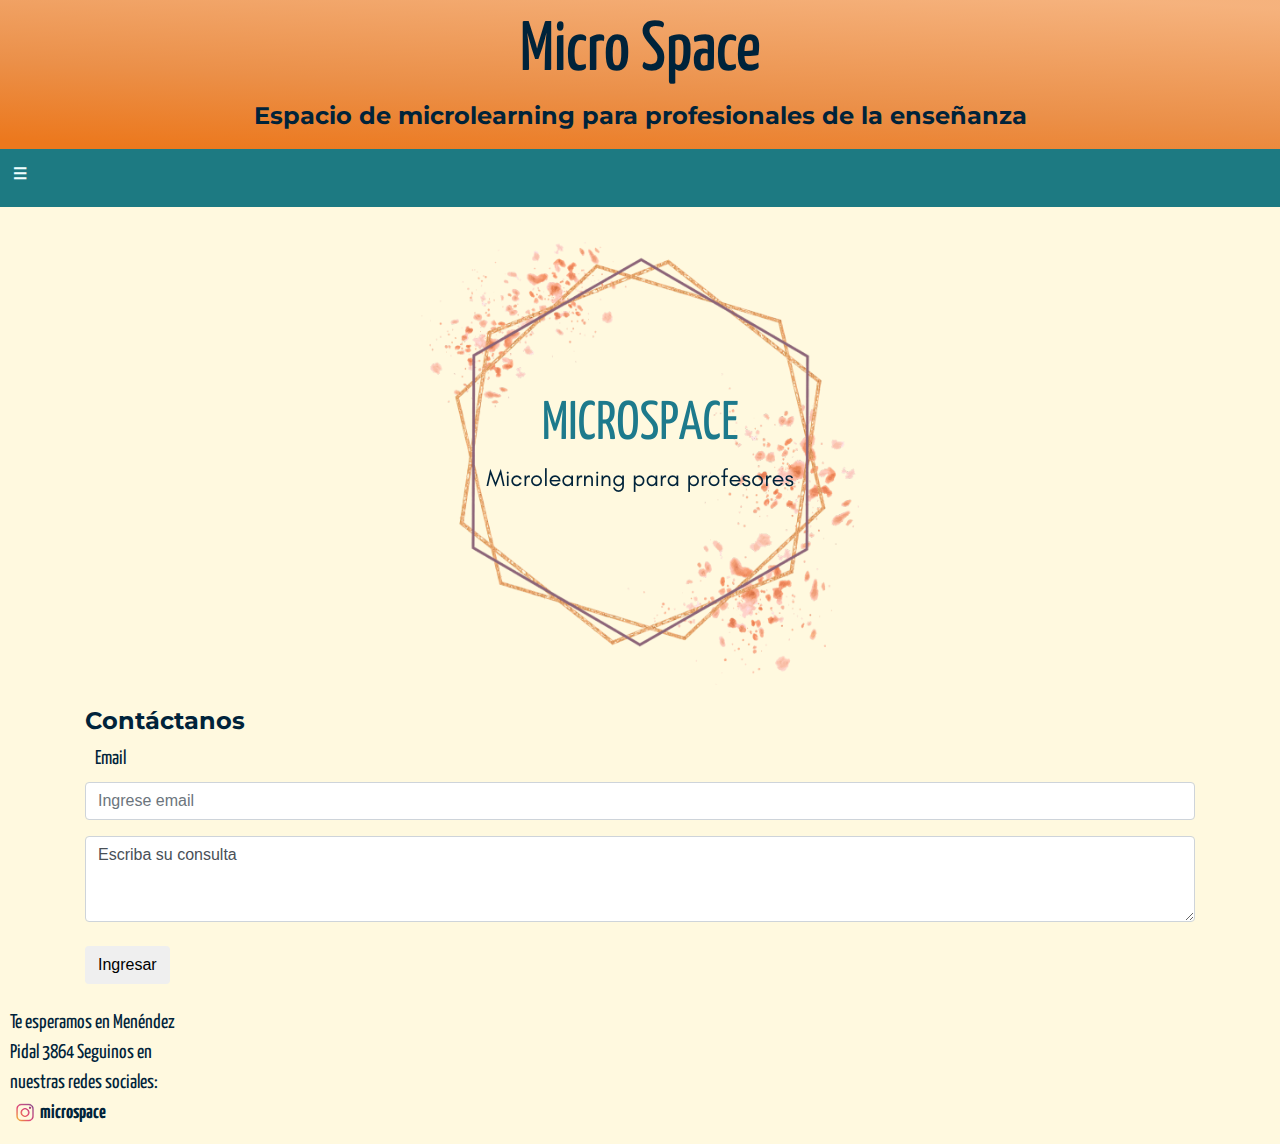
<file: index.html>
<!DOCTYPE html>
<html lang="en">
<head>
    <meta charset="UTF-8">
    <meta http-equiv="X-UA-Compatible" content="IE=edge">
    <meta name="viewport" content="width=device-width, initial-scale=1">
    <title>MicroSpace</title>
    <link rel="stylesheet" href="https://maxcdn.bootstrapcdn.com/bootstrap/4.0.0/css/bootstrap.min.css" integrity="sha384-Gn5384xqQ1aoWXA+058RXPxPg6fy4IWvTNh0E263XmFcJlSAwiGgFAW/dAiS6JXm" crossorigin="anonymous">
    <script src="https://maxcdn.bootstrapcdn.com/bootstrap/4.0.0/js/bootstrap.min.js" integrity="sha384-JZR6Spejh4U02d8jOt6vLEHfe/JQGiRRSQQxSfFWpi1MquVdAyjUar5+76PVCmYl" crossorigin="anonymous"></script>
    <link rel="stylesheet" href="style.css">
    <link rel="preconnect" href="https://fonts.gstatic.com">
    <link href="https://fonts.googleapis.com/css2?family=Yanone+Kaffeesatz&display=swap" rel="stylesheet">
    <link rel="preconnect" href="https://fonts.gstatic.com">
    <link href="https://fonts.googleapis.com/css2?family=Montserrat+Alternates:wght@200&family=Montserrat:wght@200&display=swap" rel="stylesheet">
</head>
<body class=animacionAparecer>
        <header class="titulo">
            <h1 class="fuenteTitulo">Micro Space</h1>
            <h2 class="subtitulo">Espacio de microlearning para profesionales de la enseñanza</h2>
        </header>
        <nav>
            <input class="inputMenu" type="checkbox" id="menu">
            <label class="labelMenu" for="menu"> ☰ </label>
            <ul>
                <li><a href="index.html">Inicio</a></li>
                <li><a href="microlearning.html">Microlearning</a></li>
                <li><a href="programadeestudio.html">Cápsulas: programa de estudio</a></li>
                <li><a href="abordaje-planificación.html">Cápsulas: la planificación docente</a></li>
                <li><a href="sitios-interes.html">Sitios de interés</a></li>
            </ul>
          </nav>
        <div id="figuraLogo">
            <img id="figuraLogo" src="Microspace (1).png" alt="logoSitio">
        </div>
        <div class=container>
            <h2 class="subtitulo">Contáctanos</h2>
            <form action="#">
                <div class="form-group">
                    <label class="fuente" for="email">Email</label>
                    <input type="email" class="form-control" id="email" placeholder="Ingrese email" name="email">
                </div>
                <textarea class="form-control" rows="3">Escriba su consulta</textarea>
                <br>
                <button type="submit" class="btn btn-default">
                    Ingresar
                </button>
            </form>
        </div>
        <br>
        <footer class="row">
            <div class="col-md-2">
            <p class="fuente">Te esperamos en Menéndez Pidal 3864
            Seguinos en nuestras redes sociales:
                <img src="logoInstagram.png" alt="logoInstagram" width= "30"><b>microspace</b>
            </p>
            </div>
        </footer>
    </div>
</body>
</html>
</file>
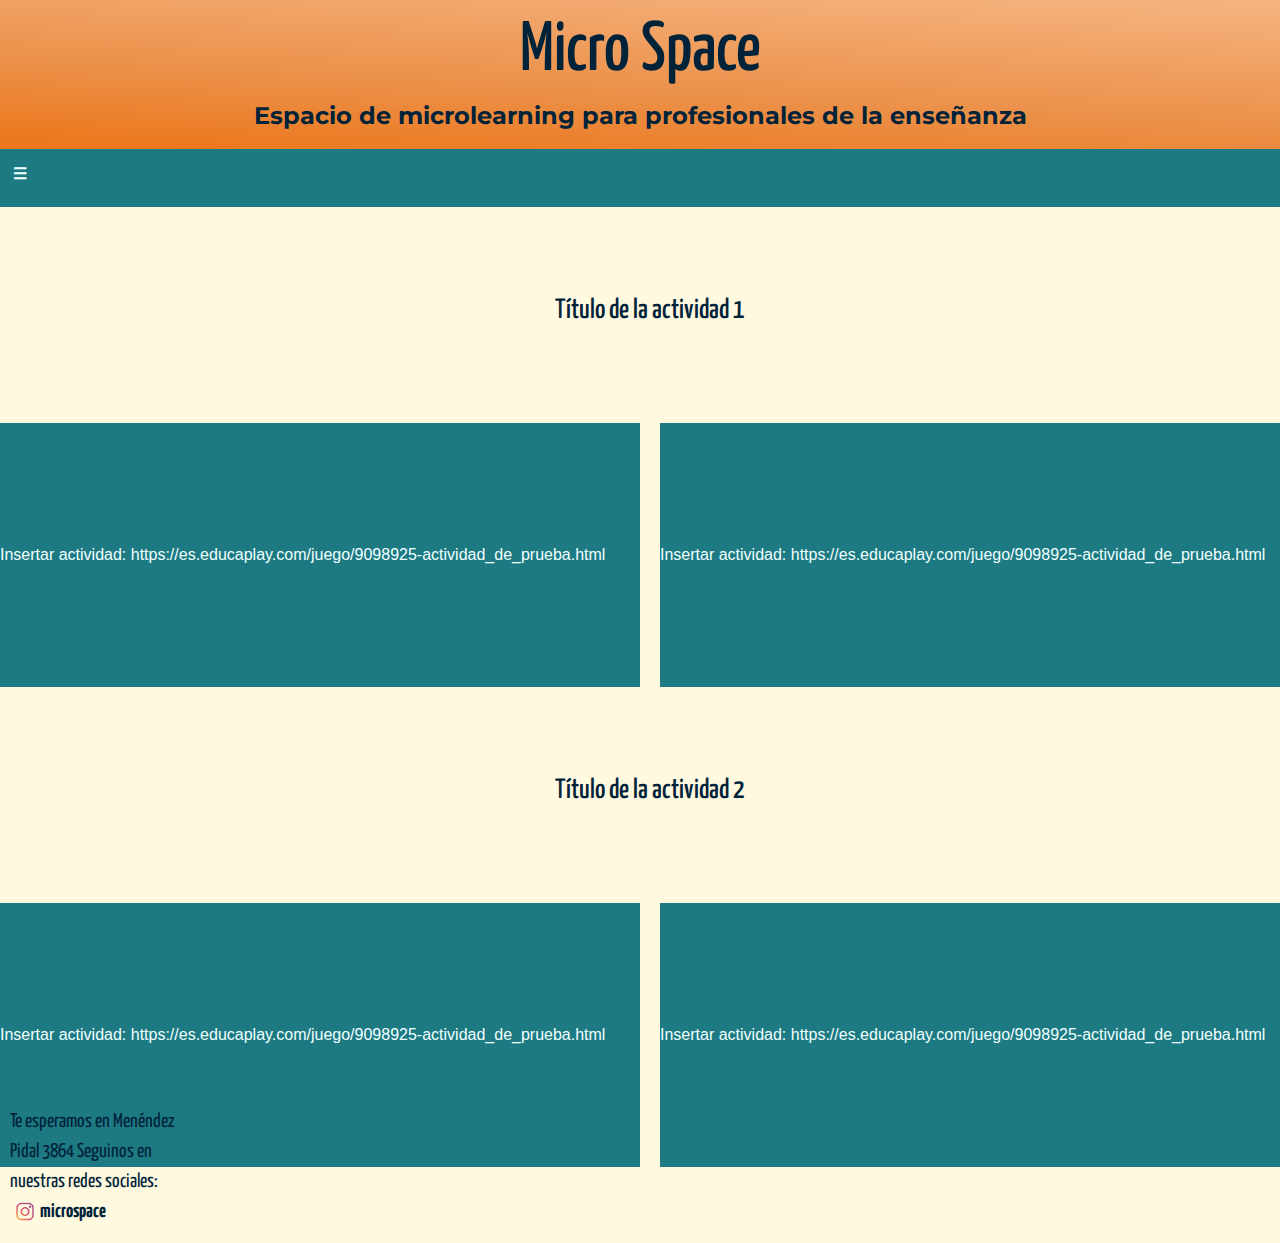
<file: abordaje-planificación.html>
<!DOCTYPE html>
<html lang="en">
<head>
    <meta charset="UTF-8">
    <meta http-equiv="X-UA-Compatible" content="IE=edge">
    <meta name="viewport" content="width=device-width, initial-scale=1">
    <title>MicroSpace</title>
    <link rel="stylesheet" href="https://maxcdn.bootstrapcdn.com/bootstrap/4.0.0/css/bootstrap.min.css" integrity="sha384-Gn5384xqQ1aoWXA+058RXPxPg6fy4IWvTNh0E263XmFcJlSAwiGgFAW/dAiS6JXm" crossorigin="anonymous">
    <script src="https://maxcdn.bootstrapcdn.com/bootstrap/4.0.0/js/bootstrap.min.js" integrity="sha384-JZR6Spejh4U02d8jOt6vLEHfe/JQGiRRSQQxSfFWpi1MquVdAyjUar5+76PVCmYl" crossorigin="anonymous"></script>
    <link rel="stylesheet" href="style.css">
    <link rel="preconnect" href="https://fonts.gstatic.com">
    <link href="https://fonts.googleapis.com/css2?family=Yanone+Kaffeesatz&display=swap" rel="stylesheet">
    <link rel="preconnect" href="https://fonts.gstatic.com">
    <link href="https://fonts.googleapis.com/css2?family=Montserrat+Alternates:wght@200&family=Montserrat:wght@200&display=swap" rel="stylesheet">
</head>
<body class=animacionAparecer>
    <div class="contenedorIndex">
        <header class="titulo">
            <h1 class="fuenteTitulo">Micro Space</h1>
            <h2 class="subtitulo">Espacio de microlearning para profesionales de la enseñanza</h2>
        </header>
        <nav>
            <input class="inputMenu" type="checkbox" id="menu">
            <label class="labelMenu" for="menu"> ☰ </label>
            <ul>
                <li><a href="index.html">Inicio</a></li>
                <li><a href="microlearning.html">Microlearning</a></li>
                <li><a href="programadeestudio.html">Cápsulas: programa de estudio</a></li>
                <li><a href="abordaje-planificación.html">Cápsulas: la planificación docente</a></li>
                <li><a href="sitios-interes.html">Sitios de interés</a></li>
            </ul>
          </nav>
    <div class="contenedorP">
        <div class="contenedorP1">
            <h3>Título de la actividad 1</h3>
        </div>
            <div class="contenedorP2">
                <a href="https://es.educaplay.com/juego/9098925-actividad_de_prueba.html"> Insertar actividad: https://es.educaplay.com/juego/9098925-actividad_de_prueba.html</a>
            </div>
            <div class="contenedorP3">
                <a href="https://es.educaplay.com/juego/9098925-actividad_de_prueba.html"> Insertar actividad: https://es.educaplay.com/juego/9098925-actividad_de_prueba.html</a>
            </div>
        <div class="contenedorP4">
            <h3>Título de la actividad 2</h3>
        </div>

            <div class="contenedorP5">
                <a href="https://es.educaplay.com/juego/9098925-actividad_de_prueba.html"> Insertar actividad: https://es.educaplay.com/juego/9098925-actividad_de_prueba.html</a>
            </div>
            <div class="contenedorP6">
                <a href="https://es.educaplay.com/juego/9098925-actividad_de_prueba.html"> Insertar actividad: https://es.educaplay.com/juego/9098925-actividad_de_prueba.html</a>
            </div>
    </div>
    <footer class="row">
        <div class="col-md-2">
        <p class="fuente">Te esperamos en Menéndez Pidal 3864
        Seguinos en nuestras redes sociales:
            <img src="logoInstagram.png" alt="logoInstagram" width= "30"><b>microspace</b>
        </p>
        </div>
    </footer>
</body>
</html>
</file>
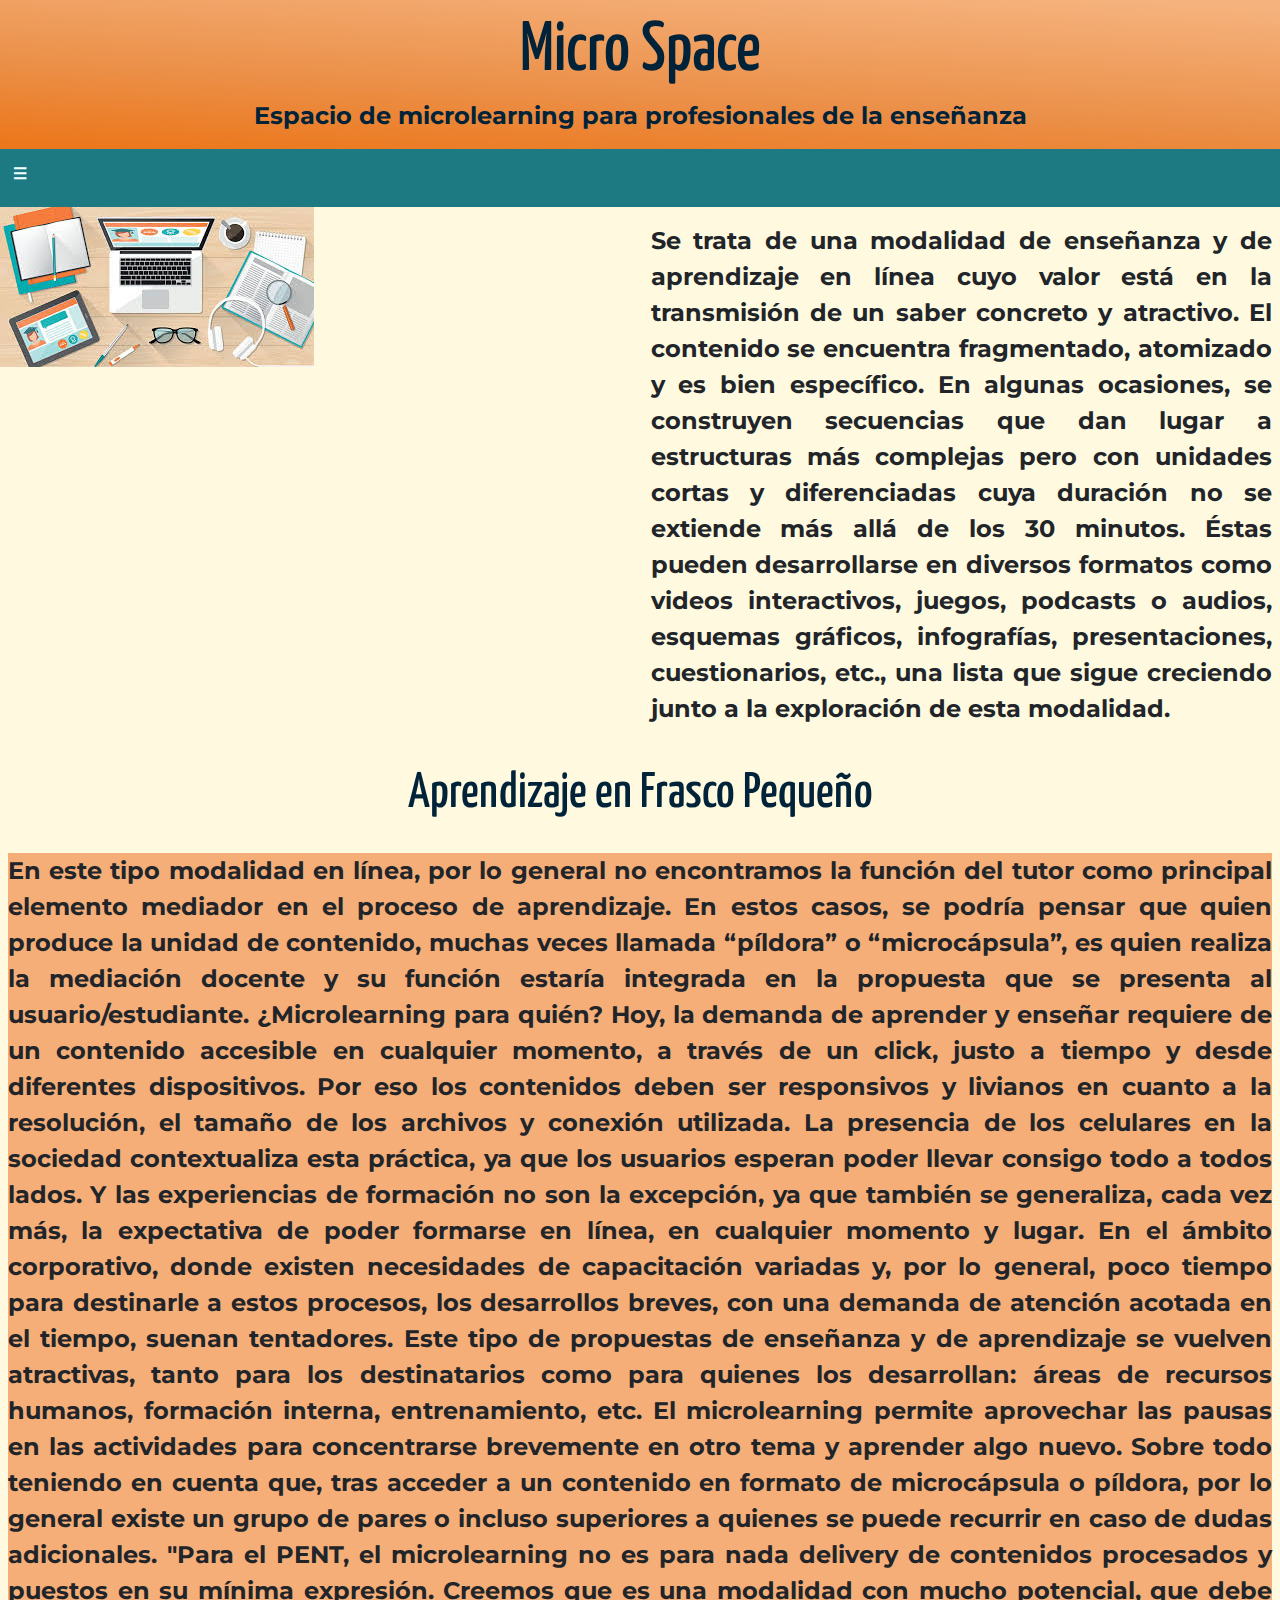
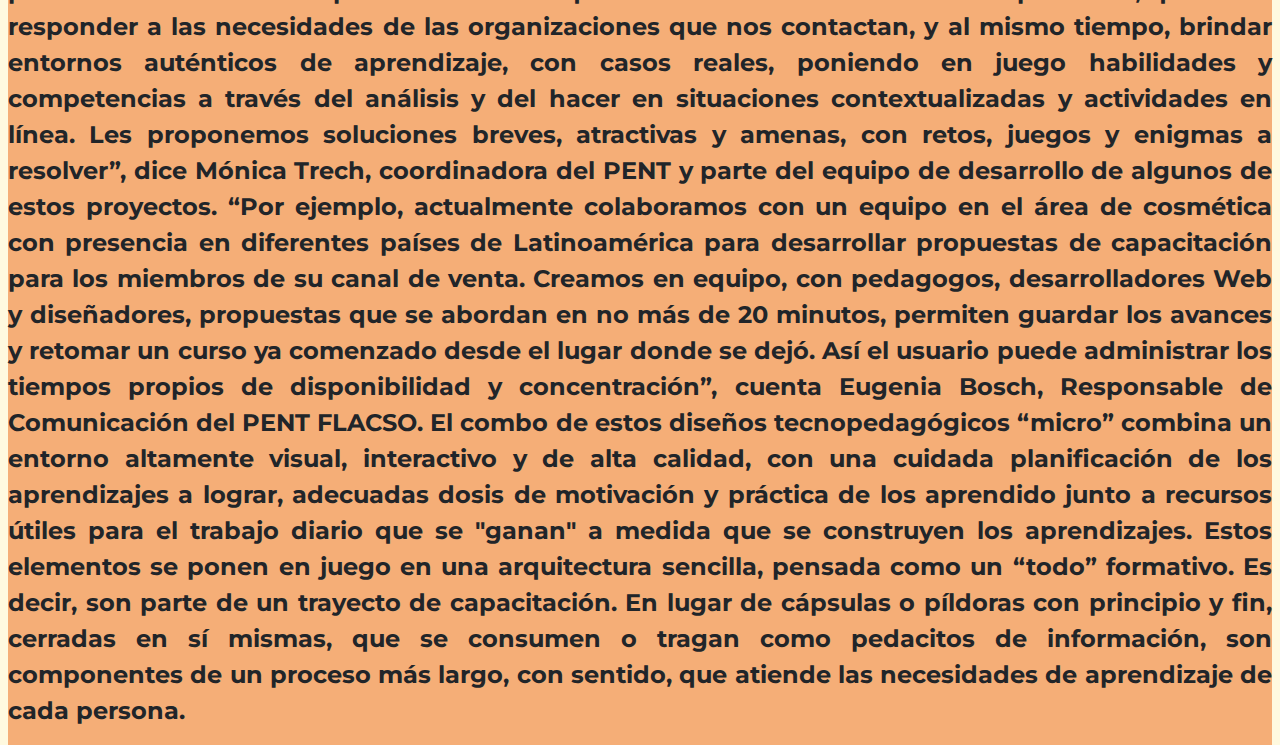
<file: microlearning.html>
<!DOCTYPE html>
<html lang="en">
<head>
    <meta charset="UTF-8">
    <meta http-equiv="X-UA-Compatible" content="IE=edge">
    <meta name="viewport" content="width=device-width, initial-scale=1">
    <title>MicroSpace</title>
    <link rel="stylesheet" href="https://maxcdn.bootstrapcdn.com/bootstrap/4.0.0/css/bootstrap.min.css" integrity="sha384-Gn5384xqQ1aoWXA+058RXPxPg6fy4IWvTNh0E263XmFcJlSAwiGgFAW/dAiS6JXm" crossorigin="anonymous">
    <script src="https://maxcdn.bootstrapcdn.com/bootstrap/4.0.0/js/bootstrap.min.js" integrity="sha384-JZR6Spejh4U02d8jOt6vLEHfe/JQGiRRSQQxSfFWpi1MquVdAyjUar5+76PVCmYl" crossorigin="anonymous"></script>
    <link rel="stylesheet" href="style.css">
    <link rel="preconnect" href="https://fonts.gstatic.com">
    <link href="https://fonts.googleapis.com/css2?family=Yanone+Kaffeesatz&display=swap" rel="stylesheet">
    <link rel="preconnect" href="https://fonts.gstatic.com">
    <link href="https://fonts.googleapis.com/css2?family=Montserrat+Alternates:wght@200&family=Montserrat:wght@200&display=swap" rel="stylesheet">
</head>
<body class=animacionAparecer>
    <div class="contenedorIndex">
        <header class="titulo">
            <h1 class="fuenteTitulo">Micro Space</h1>
            <h2 class="subtitulo">Espacio de microlearning para profesionales de la enseñanza</h2>
        </header>
        <nav>
            <input class="inputMenu" type="checkbox" id="menu">
            <label class="labelMenu" for="menu"> ☰ </label>
            <ul>
                <li><a href="index.html">Inicio</a></li>
                <li><a href="microlearning.html">Microlearning</a></li>
                <li><a href="programadeestudio.html">Cápsulas: programa de estudio</a></li>
                <li><a href="abordaje-planificación.html">Cápsulas: la planificación docente</a></li>
                <li><a href="sitios-interes.html">Sitios de interés</a></li>
            </ul>
          </nav>
    <div class="contenedorMicro">
        <div class=Micro1>
            <p class="div__p"> Se trata de una modalidad de enseñanza y de aprendizaje en línea cuyo valor está en la transmisión de un saber concreto y atractivo. El contenido se encuentra fragmentado, atomizado y es bien específico. En algunas ocasiones, se construyen secuencias que dan lugar a estructuras más complejas pero con unidades cortas y diferenciadas cuya duración no se extiende más allá de los 30 minutos. Éstas pueden desarrollarse en diversos formatos como videos interactivos, juegos, podcasts o audios, esquemas gráficos, infografías, presentaciones, cuestionarios, etc., una lista que sigue creciendo junto a la exploración de esta modalidad.
            </p>
        </div>
        <div class="Micro2">
            <img id="Micro2" src="images.jpg" alt="figuraArticulo">
        </div>
        <h3 class="Micro3">Aprendizaje en Frasco Pequeño</h3>
        <article class="Micro4">
            <p> En este tipo modalidad en línea, por lo general no encontramos la función del tutor como principal elemento mediador en el proceso de aprendizaje. En estos casos, se podría pensar que quien produce la unidad de contenido, muchas veces llamada “píldora” o “microcápsula”, es quien realiza la mediación docente y su función estaría integrada en la propuesta que se presenta al usuario/estudiante.

                ¿Microlearning para quién?
                
                Hoy, la demanda de aprender y enseñar requiere de un contenido accesible en cualquier momento, a través de un click, justo a tiempo y desde diferentes dispositivos. Por eso los contenidos deben ser responsivos y livianos en cuanto a la resolución, el tamaño de los archivos y conexión utilizada. La presencia de los celulares en la sociedad contextualiza esta práctica, ya que los usuarios esperan poder llevar consigo todo a todos lados. Y las experiencias de formación no son la excepción, ya que también se generaliza, cada vez más, la expectativa de poder formarse en línea, en cualquier momento y lugar.
                
                En el ámbito corporativo, donde existen necesidades de capacitación variadas y, por lo general, poco tiempo para destinarle a estos procesos, los desarrollos breves, con una demanda de atención acotada en el tiempo, suenan tentadores. Este tipo de propuestas de enseñanza y de aprendizaje se vuelven atractivas, tanto para los destinatarios como para quienes los desarrollan: áreas de recursos humanos, formación interna, entrenamiento, etc. El microlearning permite aprovechar las pausas en las actividades para concentrarse brevemente en otro tema y aprender algo nuevo. Sobre todo teniendo en cuenta que, tras acceder a un contenido en formato de microcápsula o píldora, por lo general existe un grupo de pares o incluso superiores a quienes se puede recurrir en caso de dudas adicionales.
                
                "Para el PENT, el microlearning no es para nada delivery de contenidos procesados y puestos en su mínima expresión. Creemos que es una modalidad con mucho potencial, que debe responder a las necesidades de las organizaciones que nos contactan, y al mismo tiempo, brindar entornos auténticos de aprendizaje, con casos reales, poniendo en juego habilidades y competencias a través del análisis y del hacer en situaciones contextualizadas y actividades en línea. Les proponemos soluciones breves, atractivas y amenas, con retos, juegos y enigmas a resolver”, dice Mónica Trech, coordinadora del PENT y parte del equipo de desarrollo de algunos de estos proyectos.
                
                “Por ejemplo, actualmente colaboramos con un equipo en el área de cosmética con presencia en diferentes países de Latinoamérica para desarrollar propuestas de capacitación para los miembros de su canal de venta. Creamos en equipo, con pedagogos, desarrolladores Web y diseñadores, propuestas que se abordan en no más de 20 minutos, permiten guardar los avances y retomar un curso ya comenzado desde el lugar donde se dejó. Así el usuario puede administrar los tiempos propios de disponibilidad y concentración”, cuenta Eugenia Bosch, Responsable de Comunicación del PENT FLACSO.
                
                El combo de estos diseños tecnopedagógicos “micro” combina un entorno altamente visual, interactivo y de alta calidad, con una cuidada planificación de los aprendizajes a lograr, adecuadas dosis de motivación y práctica de los aprendido junto a recursos útiles para el trabajo diario que se "ganan" a medida que se construyen los aprendizajes. Estos elementos se ponen en juego en una arquitectura sencilla, pensada como un “todo” formativo. Es decir, son parte de un trayecto de capacitación. En lugar de cápsulas o píldoras con principio y fin, cerradas en sí mismas, que se consumen o tragan como pedacitos de información, son componentes de un proceso más largo, con sentido, que atiende las necesidades de aprendizaje de cada persona.  
            </p>
        </article>
    </div>
</body>
</html>
</file>
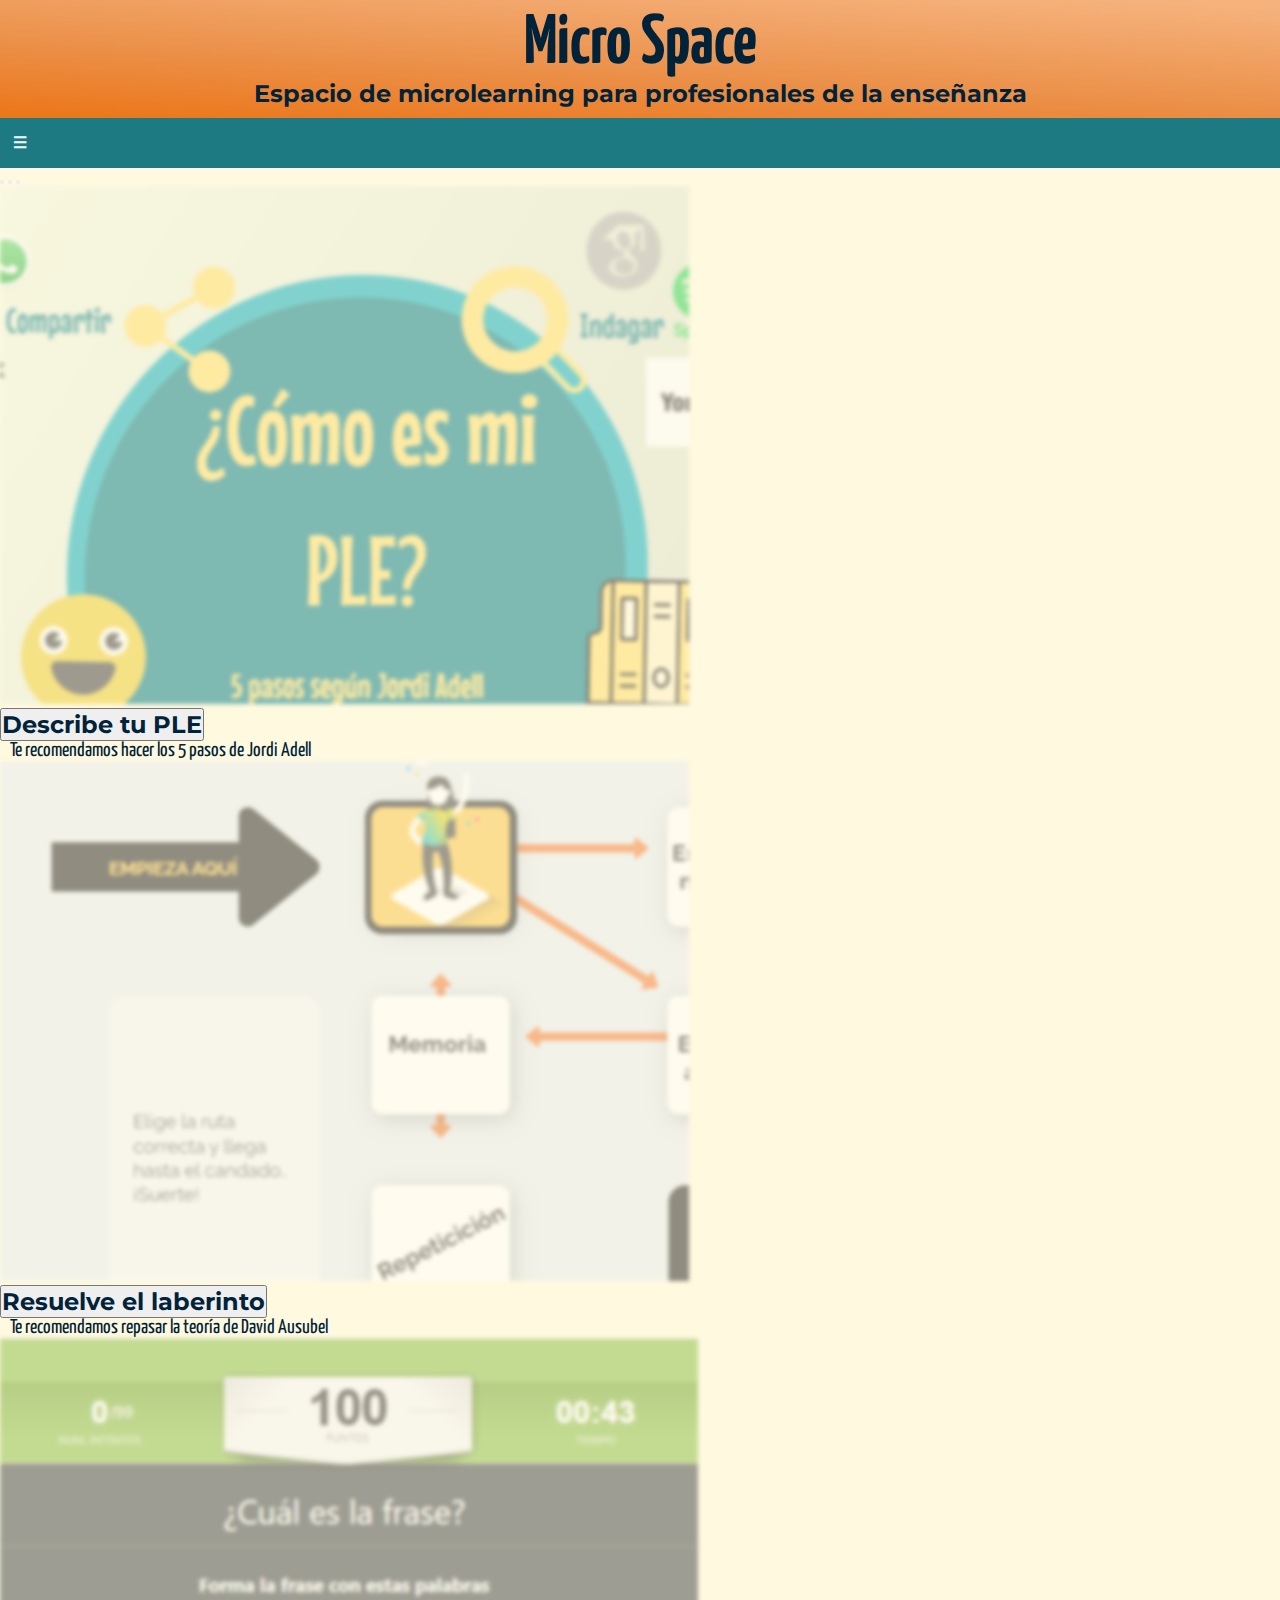
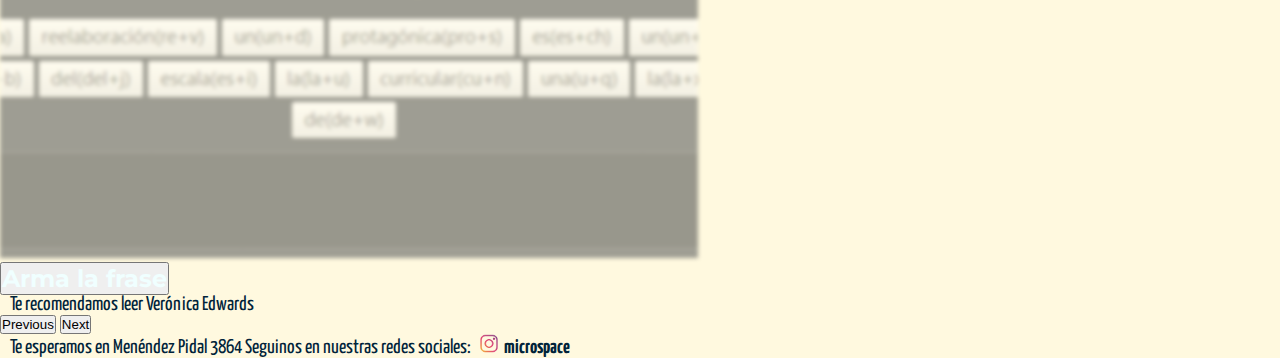
<file: programadeestudio.html>
<!DOCTYPE html>
<html lang="en">
<head>
  <meta charset="UTF-8">
  <meta http-equiv="X-UA-Compatible" content="IE=edge">
  <meta name="viewport" content="width=device-width, initial-scale=1">
  <title>Programa de estudio</title>
  <link href="https://cdn.jsdelivr.net/npm/bootstrap@5.0.1/dist/css/bootstrap.min.css" rel="stylesheet" integrity="sha384-+0n0xVW2eSR5OomGNYDnhzAbDsOXxcvSN1TPprVMTNDbiYZCxYbOOl7+AMvyTG2x" crossorigin="anonymous">
  <link rel="stylesheet" href="style.css">
  <link rel="preconnect" href="https://fonts.gstatic.com">
  <link href="https://fonts.googleapis.com/css2?family=Yanone+Kaffeesatz&display=swap" rel="stylesheet">
  <link rel="preconnect" href="https://fonts.gstatic.com">
  <link href="https://fonts.googleapis.com/css2?family=Montserrat+Alternates:wght@200&family=Montserrat:wght@200&display=swap" rel="stylesheet">
  </html>
<body>
    <header class="titulo">
        <h1 class="fuenteTitulo">Micro Space</h1>
        <h2 class="subtitulo">Espacio de microlearning para profesionales de la enseñanza</h2>
    </header>
    <nav>
        <input class="inputMenu" type="checkbox" id="menu">
        <label class="labelMenu" for="menu"> ☰ </label>
        <ul>
            <li><a href="index.html">Inicio</a></li>
            <li><a href="microlearning.html">Microlearning</a></li>
            <li><a href="programadeestudio.html">Cápsulas: programa de estudio</a></li>
            <li><a href="abordaje-planificación.html">Cápsulas: la planificación docente</a></li>
            <li><a href="sitios-interes.html">Sitios de interés</a></li>
        </ul>
      </nav>
      <div class="m-0 vh-100 row justify-content-center align-items-center">
        <div class="col-6 text-center">
         <div id="carouselExampleCaptions" class="carousel slide" data-bs-ride="carousel">
          <div class="carousel-indicators">
            <button type="button" data-bs-target="#carouselExampleCaptions" data-bs-slide-to="0" class="active" aria-current="true" aria-label="Slide 1"></button>
            <button type="button" data-bs-target="#carouselExampleCaptions" data-bs-slide-to="1" aria-label="Slide 2"></button>
            <button type="button" data-bs-target="#carouselExampleCaptions" data-bs-slide-to="2" aria-label="Slide 3"></button>
          </div>
          <div class="carousel-inner">
            <div class="carousel-item active">
              <img src="PLE.png" class="d-block w-100 transparente" alt="...">
              <div class="carousel-caption d-none d-md-block">
                <button type="button" class="btn btn-secondary"> <a class="subtitulo" href=https://view.genial.ly/60bade6566c0ed0d76b3ddbe/interactive-content-mi-ple>Describe tu PLE</a></button>
                <p class="fuente">Te recomendamos hacer los 5 pasos de Jordi Adell</p>
              </div>
            </div>
            <div class="carousel-item">
              <img src="Laberinto.png" class="d-block w-100 transparente" alt="...">
              <div class="carousel-caption d-none d-md-block">
                <button type="button" class="btn btn-secondary"><a class=subtitulo href="https://view.genial.ly/5d0e6fe3d373c00fe1b9a51b/game-laberinto">Resuelve el laberinto</a></button>
                <p class="fuente">Te recomendamos repasar la teoría de David Ausubel</p>
              </div>
            </div>
            <div class="carousel-item">
              <img src="Completar.png" class="d-block w-100 transparente" alt="...">
              <div class="carousel-caption d-none d-md-block">
                <button type="button" class="btn btn-secondary subtitulo"> <a href="https://es.educaplay.com/juego/9098925-actividad_de_prueba.html">Arma la frase</a></button>
                <p class="fuente">Te recomendamos leer Verónica Edwards </p>
              </div>
            </div>
          </div>
          <button class="carousel-control-prev" type="button" data-bs-target="#carouselExampleCaptions" data-bs-slide="prev">
            <span class="carousel-control-prev-icon" aria-hidden="true"></span>
            <span class="visually-hidden">Previous</span>
          </button>
          <button class="carousel-control-next" type="button" data-bs-target="#carouselExampleCaptions" data-bs-slide="next">
            <span class="carousel-control-next-icon" aria-hidden="true"></span>
            <span class="visually-hidden">Next</span>
          </button>
         </div>   
        </div>
    </div>
    <footer class="row">
      <div class="col-md-2">
      <p class="fuente">Te esperamos en Menéndez Pidal 3864
      Seguinos en nuestras redes sociales:
          <img src="logoInstagram.png" alt="logoInstagram" width= "30"><b>microspace</b>
      </p>
      </div>
  </footer>
  <script src="https://cdn.jsdelivr.net/npm/bootstrap@5.0.1/dist/js/bootstrap.bundle.min.js" integrity="sha384-gtEjrD/SeCtmISkJkNUaaKMoLD0//ElJ19smozuHV6z3Iehds+3Ulb9Bn9Plx0x4" crossorigin="anonymous"></script>
 </body>
</html>
</file>
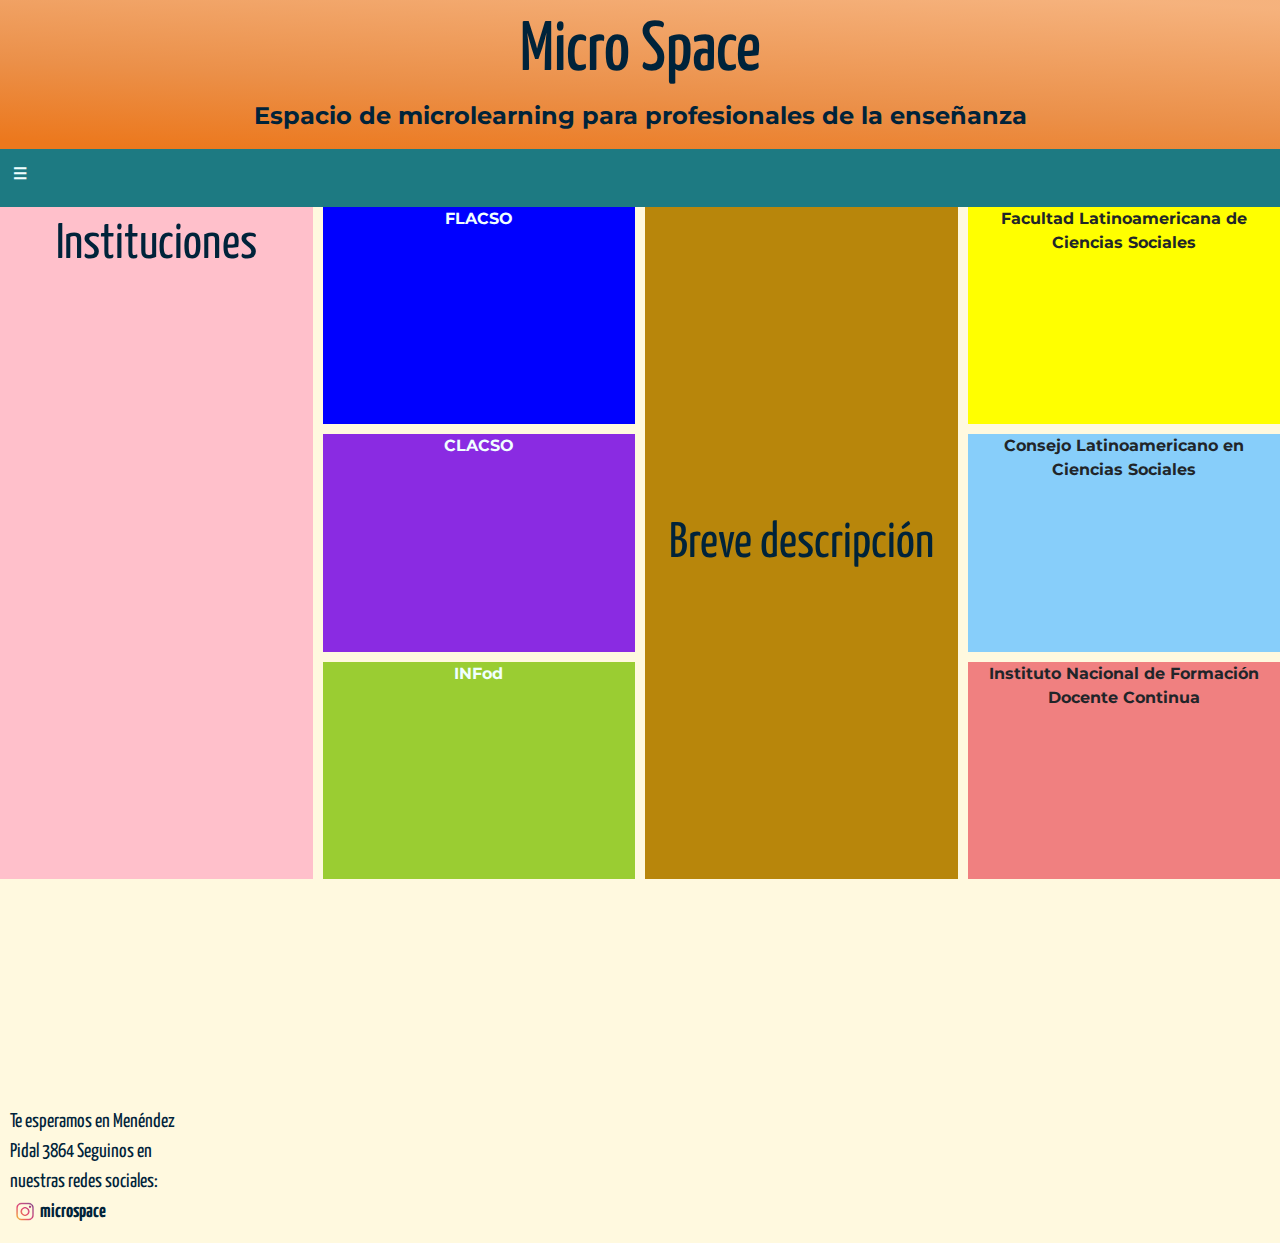
<file: sitios-interes.html>
<!DOCTYPE html>
<html lang="en">
<head>
    <meta charset="UTF-8">
    <meta http-equiv="X-UA-Compatible" content="IE=edge">
    <meta name="viewport" content="width=device-width, initial-scale=1">
    <title>MicroSpace</title>
    <link rel="stylesheet" href="https://maxcdn.bootstrapcdn.com/bootstrap/4.0.0/css/bootstrap.min.css" integrity="sha384-Gn5384xqQ1aoWXA+058RXPxPg6fy4IWvTNh0E263XmFcJlSAwiGgFAW/dAiS6JXm" crossorigin="anonymous">
    <script src="https://maxcdn.bootstrapcdn.com/bootstrap/4.0.0/js/bootstrap.min.js" integrity="sha384-JZR6Spejh4U02d8jOt6vLEHfe/JQGiRRSQQxSfFWpi1MquVdAyjUar5+76PVCmYl" crossorigin="anonymous"></script>
    <link rel="stylesheet" href="style.css">
    <link rel="preconnect" href="https://fonts.gstatic.com">
    <link href="https://fonts.googleapis.com/css2?family=Yanone+Kaffeesatz&display=swap" rel="stylesheet">
    <link rel="preconnect" href="https://fonts.gstatic.com">
    <link href="https://fonts.googleapis.com/css2?family=Montserrat+Alternates:wght@200&family=Montserrat:wght@200&display=swap" rel="stylesheet">
</head>
<body class=animacionAparecer>
    <div class="contenedorIndex">
        <header class="titulo">
            <h1 class="fuenteTitulo">Micro Space</h1>
            <h2 class="subtitulo">Espacio de microlearning para profesionales de la enseñanza</h2>
        </header>
        <nav>
            <input class="inputMenu" type="checkbox" id="menu">
            <label class="labelMenu" for="menu"> ☰ </label>
            <ul>
                <li><a href="index.html">Inicio</a></li>
                <li><a href="microlearning.html">Microlearning</a></li>
                <li><a href="programadeestudio.html">Cápsulas: programa de estudio</a></li>
                <li><a href="abordaje-planificación.html">Cápsulas: la planificación docente</a></li>
                <li><a href="sitios-interes.html">Sitios de interés</a></li>
            </ul>
          </nav>
    <div class="contenedor">
        <div class="content1">Instituciones</div>
        <div class="content2"><a href=https://flacso.org.ar>FLACSO</a></div>
        <div class="content3"><a href=https://www.clacso.org>CLACSO</a></div>
        <div class="content4"><a href=https://wwww.infod.educacion.gob.ar>INFod</a></div>
        <div class="content5">Breve descripción</div>
        <div class="content6">Facultad Latinoamericana de Ciencias Sociales</div>
        <div class="content7">Consejo Latinoamericano en Ciencias Sociales</div>
        <div class="content8">Instituto Nacional de Formación Docente Continua</div>
    </div>
    <footer class="row">
        <div class="col-md-2">
        <p class="fuente">Te esperamos en Menéndez Pidal 3864
        Seguinos en nuestras redes sociales:
            <img src="logoInstagram.png" alt="logoInstagram" width= "30"><b>microspace</b>
        </p>
        </div>
    </footer>
</body>
</html>
</file>
<file: style.css>
* {
  margin: 0%;
  padding: 0%;
}

html {
  font-size: 62,5%;
}

body {
  background-color: #fff9df;
  min-height: 100vh;

  }

  /* Index */
.animacionAparecer {
  animation-duration: 1s;
  animation-name: aparecer;
}

/* .contenedorIndex {
  display: flex;
  flex-direction: column;
} */

.titulo {
  padding-top: 10px;
  padding-bottom: 10px;
  display: flex;
  flex-direction: column;
  align-items: center;
  background: rgb(245,174,119);
  background: linear-gradient(183deg, rgba(245,174,119,0.9447129193474265) 4%, rgba(235,144,73,1) 59%, rgba(236,120,29,1) 96%);
}

.fuenteTitulo {
  font-family: 'Yanone Kaffeesatz', sans-serif;
  font-size: 70px;
  color: #00233a;
}

@keyframes aparecer {
  0% {
    opacity: 0;
  }
  100% {
    opacity: 1;
  }
}

nav {
  padding-top: 10px;
  padding-bottom: 10px;
  padding-left: 5px;
  background-color: #1d7a82;
}

ul{
  display: none;
}

.inputMenu:checked  ~ ul{
  display:block;
}

.inputMenu {
  display: none;
}

.inputMenu:focus {
  width: 200px;
  font-size: 24px;
}

.labelMenu {
  box-sizing: border-box;
  display: inline-block;
  width: 30px;
  height: 30px;
  line-height: 30px;
  font-weight: bold;
  text-align: center;
  user-select: none;
  color: azure;
  background-color: #1d7a82;
}

.labelMenu:hover {
  background: #00233a;
  cursor: pointer;
}

li {
  display: block;
  background: #1d7a82;
  margin: 0;
  padding: 10px;
  list-style-type: none;
  font-family: 'Montserrat', sans-serif;
  font-size: 1rem;
  font-weight: bold;
  border-bottom: 1px solid grey;
}

li:hover {
  filter: brightness(110%);
}

.subtitulo {
  font-family:'Montserrat', sans-serif;
  font-size: 1.5rem;
  font-weight: bolder;
  color: #00233a;
}

a {
  color: azure;
  text-decoration: none;
}

a:hover {
  color:#f5ae77;
  cursor: pointer;
}

#figuraLogo {
  display: flex;
  justify-content: center;
}

.fuente {
  font-family: 'Yanone Kaffeesatz', sans-serif;
  font-size: 20px;
  padding-left: 10px;
  color: #00233a;
}

/* Microlearning */

.contenedorMicro {
  display: grid;
  grid-template-rows: repeat(3, 1fr);
  grid-template-columns: repeat(2, 1fr);
  grid-gap: 5px;
  height: 100vh;
  grid-template-areas: 
  "Micro2 Micro1" 
  "Micro3 Micro3"
  "Micro4 Micro4"
}

.Micro1 {
  grid-area: Micro1;
}

.Micro2 {
  grid-area: Micro2;
  align-items: center;
  justify-content: center;
  -webkit-animation: swing-in-top-fwd 2s cubic-bezier(0.175, 0.885, 0.320, 1.275) both;
	animation: swing-in-top-fwd 2s cubic-bezier(0.175, 0.885, 0.320, 1.275) both;
}

/* ----------------------------------------------
 * Generated by Animista on 2021-5-22 0:41:21
 * Licensed under FreeBSD License.
 * See http://animista.net/license for more info. 
 * w: http://animista.net, t: @cssanimista
 * ---------------------------------------------- */

/**
 * ----------------------------------------
 * animation swing-in-top-fwd
 * ----------------------------------------
 */

 @-webkit-keyframes swing-in-top-fwd {
  0% {
    -webkit-transform: rotateX(-100deg);
            transform: rotateX(-100deg);
    -webkit-transform-origin: top;
            transform-origin: top;
    opacity: 0;
  }
  100% {
    -webkit-transform: rotateX(0deg);
            transform: rotateX(0deg);
    -webkit-transform-origin: top;
            transform-origin: top;
    opacity: 1;
  }
}
@keyframes swing-in-top-fwd {
  0% {
    -webkit-transform: rotateX(-100deg);
            transform: rotateX(-100deg);
    -webkit-transform-origin: top;
            transform-origin: top;
    opacity: 0;
  }
  100% {
    -webkit-transform: rotateX(0deg);
            transform: rotateX(0deg);
    -webkit-transform-origin: top;
            transform-origin: top;
    opacity: 1;
  }
}

.Micro3 {
    margin-top: 1rem;
    text-align: center;
    font-family: 'Yanone Kaffeesatz', sans-serif;
    font-size: 50px;
    color: #00233a;
    grid-area: Micro3;
}

.Micro4 {
  background-color: #f5ae77;
  font-family:'Montserrat', sans-serif;
  font-size: 1.5rem;
  font-weight: bold;
  text-align: justify;
  margin-left: 0.5rem;
  margin-right: 0.5rem;
  margin-top: 1rem;
  grid-area: Micro4;
  -webkit-animation: fade-in-bck 2s cubic-bezier(0.390, 0.575, 0.565, 1.000) both;
  animation: fade-in-bck 2s cubic-bezier(0.390, 0.575, 0.565, 1.000) both;
}

/* ----------------------------------------------
 * Generated by Animista on 2021-5-22 0:46:33
 * Licensed under FreeBSD License.
 * See http://animista.net/license for more info. 
 * w: http://animista.net, t: @cssanimista
 * ---------------------------------------------- */

/**
 * ----------------------------------------
 * animation fade-in-bck
 * ----------------------------------------
 */

 @-webkit-keyframes fade-in-bck {
  0% {
    -webkit-transform: translateZ(80px);
            transform: translateZ(80px);
    opacity: 0;
  }
  100% {
    -webkit-transform: translateZ(0);
            transform: translateZ(0);
    opacity: 1;
  }
}
@keyframes fade-in-bck {
  0% {
    -webkit-transform: translateZ(80px);
            transform: translateZ(80px);
    opacity: 0;
  }
  100% {
    -webkit-transform: translateZ(0);
            transform: translateZ(0);
    opacity: 1;
  }
}

/* p {
  padding-top: 10px;
  font-family:'Montserrat', sans-serif;
  font-size: 20px;
  font-weight: bold;
  text-align: justify;
  color: #00233a;
} */

/* sitios */

.contenedor {
  text-align: center;
  display: grid;
  grid-template-columns: repeat(4, 1fr);
  grid-template-rows: repeat(4, 1fr);
  grid-gap: 10px;
  height: 100vh;
  grid-template-areas:
  "content1 content2 content5 content6"
  "content1 content3 content5 content7"
  "content1 content4 content5 content8"
}

.content1 {
  background-color: pink;
  grid-area: content1;
  font-family: 'Yanone Kaffeesatz', sans-serif;
  font-size: 50px;
  color: #00233a;
}

.content2{
  background-color: blue;
  grid-area: content2;
  font-family: 'Montserrat', sans-serif;
  font-size: 1rem;
  font-weight: bold;
}

.content3{
  background-color: blueviolet;
  grid-area: content3;
  font-family: 'Montserrat', sans-serif;
  font-size: 1rem;
  font-weight: bold;
}

.content4 {
  background-color: yellowgreen;
  grid-area: content4;
  font-family: 'Montserrat', sans-serif;
  font-size: 1rem;
  font-weight: bold;
}

.content5 {
  background-color: darkgoldenrod;
  grid-area: content5;
  font-family: 'Yanone Kaffeesatz', sans-serif;
  font-size: 50px;
  color: #00233a;
  align-content: center;
}

.content6 {
  background-color: yellow;
  grid-area: content6;
  font-family: 'Montserrat', sans-serif;
  font-size: 1rem;
  font-weight: bold;
}

.content7 {
  background-color:lightskyblue;
  grid-area: content7;
  font-family: 'Montserrat', sans-serif;
  font-size: 1rem;
  font-weight: bold;
}

.content8 {
  background-color: lightcoral;
  grid-area: content8;
  font-family: 'Montserrat', sans-serif;
  font-size: 1rem;
  font-weight: bold;
}


/* programa */
.transparente {
  opacity:0.5;
  filter:blur(2px)
}

/* planificación */

.contenedorP {
  padding-top: 20px;
  display: grid;
  grid-template-columns: 50% 50%;
  grid-template-rows: 20% 30% 20% 30%;
  grid-gap: 20px;
  height: 100vh;
  grid-template-areas:
  "P1 P1"
  "P2 P3"
  "P4 P4"
  "P5 P6"
}

.contenedorP1 {
  grid-area: P1;
  font-family: 'Yanone Kaffeesatz', sans-serif;
  font-size: 50px;
  text-align: center;
  color: #00233a;
  align-content: center;           
}

.contenedorP1:hover {
    -webkit-animation: wobble-hor-top 0.8s both;
            animation: wobble-hor-top 0.8s both;
}

/* ----------------------------------------------
 * Generated by Animista on 2021-5-22 1:42:31
 * Licensed under FreeBSD License.
 * See http://animista.net/license for more info. 
 * w: http://animista.net, t: @cssanimista
 * ---------------------------------------------- */

/**
 * ----------------------------------------
 * animation wobble-hor-top
 * ----------------------------------------
 */
 @-webkit-keyframes wobble-hor-top {
  0%,
  100% {
    -webkit-transform: translateX(0%);
            transform: translateX(0%);
    -webkit-transform-origin: 50% 50%;
            transform-origin: 50% 50%;
  }
  15% {
    -webkit-transform: translateX(-30px) rotate(6deg);
            transform: translateX(-30px) rotate(6deg);
  }
  30% {
    -webkit-transform: translateX(15px) rotate(-6deg);
            transform: translateX(15px) rotate(-6deg);
  }
  45% {
    -webkit-transform: translateX(-15px) rotate(3.6deg);
            transform: translateX(-15px) rotate(3.6deg);
  }
  60% {
    -webkit-transform: translateX(9px) rotate(-2.4deg);
            transform: translateX(9px) rotate(-2.4deg);
  }
  75% {
    -webkit-transform: translateX(-6px) rotate(1.2deg);
            transform: translateX(-6px) rotate(1.2deg);
  }
}
@keyframes wobble-hor-top {
  0%,
  100% {
    -webkit-transform: translateX(0%);
            transform: translateX(0%);
    -webkit-transform-origin: 50% 50%;
            transform-origin: 50% 50%;
  }
  15% {
    -webkit-transform: translateX(-30px) rotate(6deg);
            transform: translateX(-30px) rotate(6deg);
  }
  30% {
    -webkit-transform: translateX(15px) rotate(-6deg);
            transform: translateX(15px) rotate(-6deg);
  }
  45% {
    -webkit-transform: translateX(-15px) rotate(3.6deg);
            transform: translateX(-15px) rotate(3.6deg);
  }
  60% {
    -webkit-transform: translateX(9px) rotate(-2.4deg);
            transform: translateX(9px) rotate(-2.4deg);
  }
  75% {
    -webkit-transform: translateX(-6px) rotate(1.2deg);
            transform: translateX(-6px) rotate(1.2deg);
  }
}


.contenedorP2 {
  grid-area: P2;
  background-color: #1d7a82;
  align-content: center;
}

.contenedorP3 {
  grid-area: P3;
  background-color: #1d7a82;
  align-content: center;
}

.contenedorP4 {
  grid-area: P4;
  font-family: 'Yanone Kaffeesatz', sans-serif;
  font-size: 50px;
  text-align: center;
  color: #00233a;
  align-content: center;
}

.contenedorP4:hover {
  -webkit-animation: wobble-hor-top 0.8s both;
          animation: wobble-hor-top 0.8s both;
}

/* ----------------------------------------------
* Generated by Animista on 2021-5-22 1:42:31
* Licensed under FreeBSD License.
* See http://animista.net/license for more info. 
* w: http://animista.net, t: @cssanimista
* ---------------------------------------------- */

/**
* ----------------------------------------
* animation wobble-hor-top
* ----------------------------------------
*/
@-webkit-keyframes wobble-hor-top {
0%,
100% {
  -webkit-transform: translateX(0%);
          transform: translateX(0%);
  -webkit-transform-origin: 50% 50%;
          transform-origin: 50% 50%;
}
15% {
  -webkit-transform: translateX(-30px) rotate(6deg);
          transform: translateX(-30px) rotate(6deg);
}
30% {
  -webkit-transform: translateX(15px) rotate(-6deg);
          transform: translateX(15px) rotate(-6deg);
}
45% {
  -webkit-transform: translateX(-15px) rotate(3.6deg);
          transform: translateX(-15px) rotate(3.6deg);
}
60% {
  -webkit-transform: translateX(9px) rotate(-2.4deg);
          transform: translateX(9px) rotate(-2.4deg);
}
75% {
  -webkit-transform: translateX(-6px) rotate(1.2deg);
          transform: translateX(-6px) rotate(1.2deg);
}
}
@keyframes wobble-hor-top {
0%,
100% {
  -webkit-transform: translateX(0%);
          transform: translateX(0%);
  -webkit-transform-origin: 50% 50%;
          transform-origin: 50% 50%;
}
15% {
  -webkit-transform: translateX(-30px) rotate(6deg);
          transform: translateX(-30px) rotate(6deg);
}
30% {
  -webkit-transform: translateX(15px) rotate(-6deg);
          transform: translateX(15px) rotate(-6deg);
}
45% {
  -webkit-transform: translateX(-15px) rotate(3.6deg);
          transform: translateX(-15px) rotate(3.6deg);
}
60% {
  -webkit-transform: translateX(9px) rotate(-2.4deg);
          transform: translateX(9px) rotate(-2.4deg);
}
75% {
  -webkit-transform: translateX(-6px) rotate(1.2deg);
          transform: translateX(-6px) rotate(1.2deg);
}
}

.contenedorP5 {
  grid-area: P5;
  background-color: #1d7a82;
  align-content: center;
}

.contenedorP6 {
  grid-area: P6;
  background-color: #1d7a82;
  align-content: center;
}

.div__p {
  font-family:'Montserrat', sans-serif;
  font-size: 1.5rem;
  font-weight: bold;
  text-align: justify;
  margin-left: 0.5rem;
  margin-right: 0.5rem;
  margin-top: 1rem;
}


/* Asesoramiento */
/* .formulario0 {
  display: flex;
  justify-content: center;
  margin-top: 20px;
}

fieldset {
  display: flex;
  flex-direction: column;
  align-items: center;
  padding: 20px
}

legend {
  font-family:'Montserrat', sans-serif;
  font-size: 1rem;
  font-weight: bolder;
  }

.formulario1 {
  padding-right: 40px;
  padding-left: 40px;
  padding-top: 40px;
  padding-bottom: 40px;
  font-family: 'Yanone Kaffeesatz', sans-serif;
  font-size: 30px;
  color:azure;
  background-color: #00233a;
  }

.formulario2 {
  width: 510px;
  padding-right: 40px;
  padding-left: 40px;
  padding-top: 40px;
  padding-bottom: 40px;
  font-family: 'Yanone Kaffeesatz', sans-serif;
  font-size: 30px;
  color: azure;
  background-color: #1d7a82
 } */
</file>
